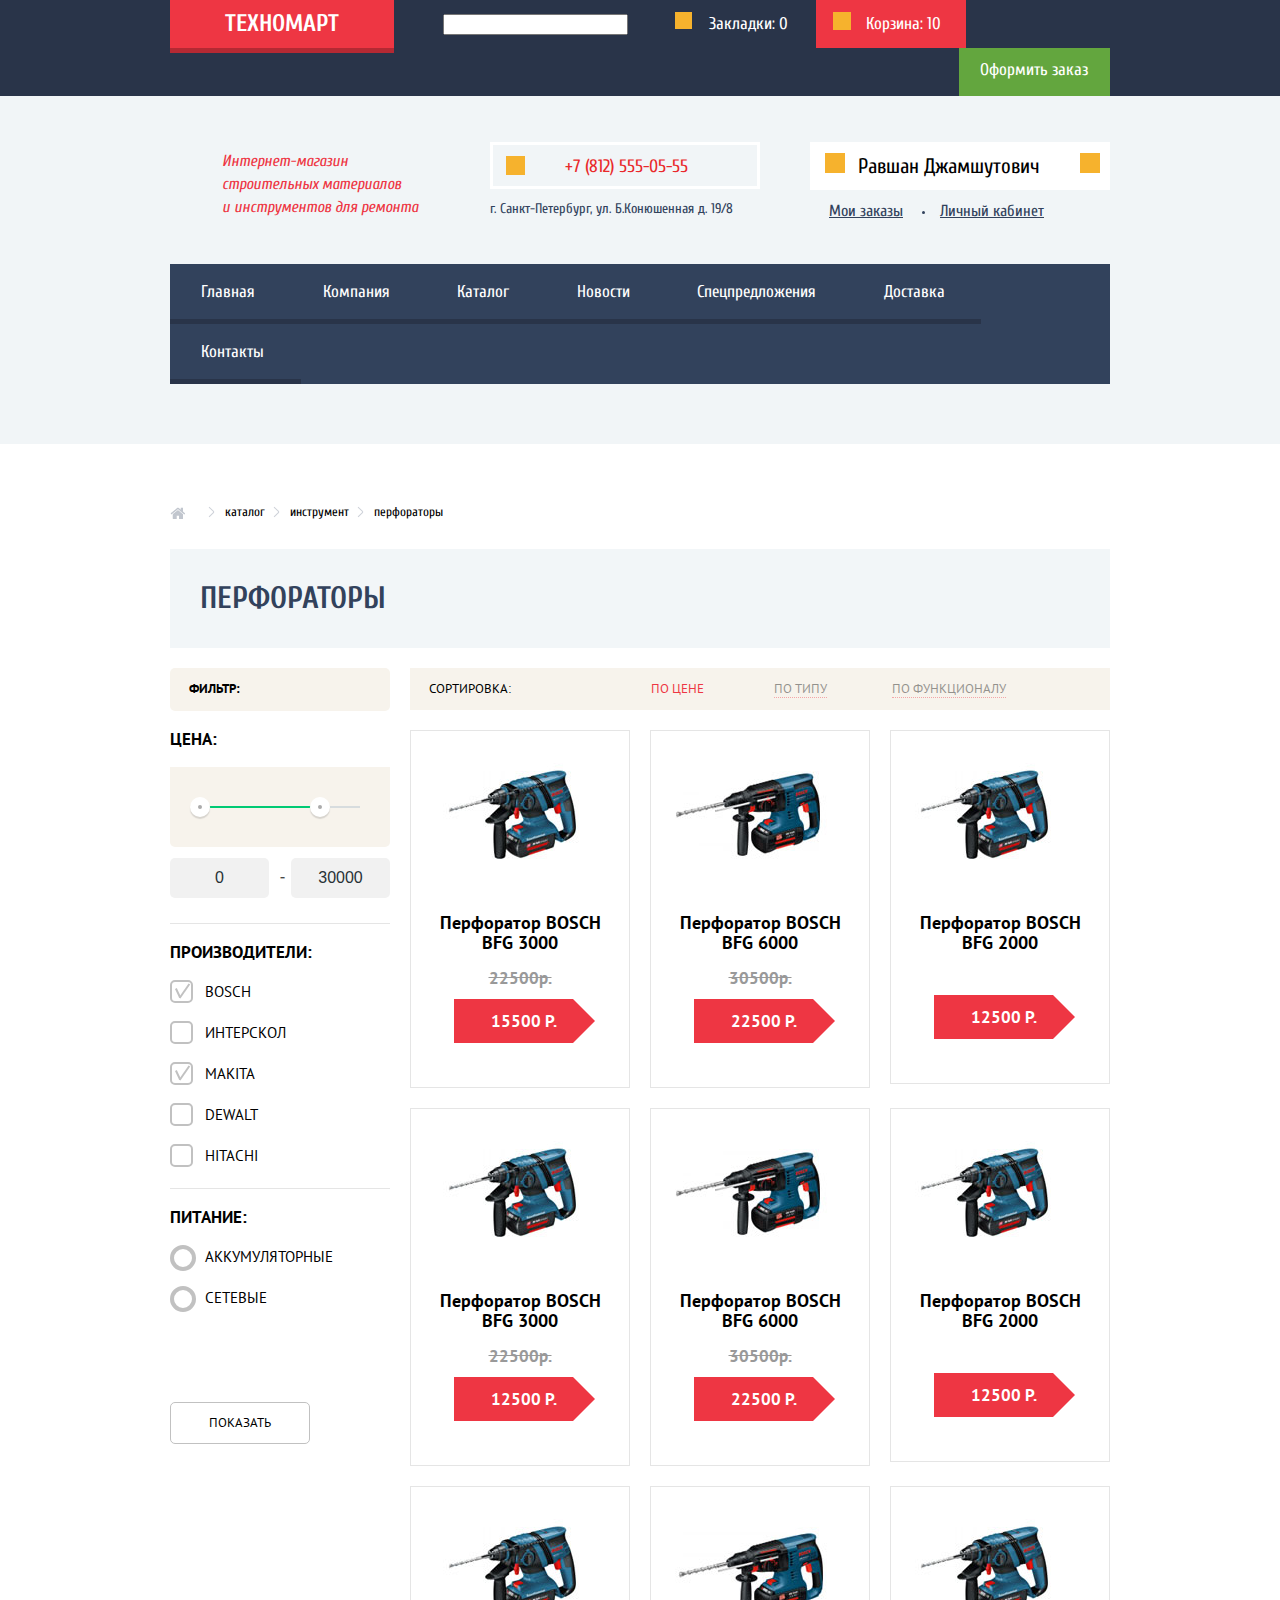
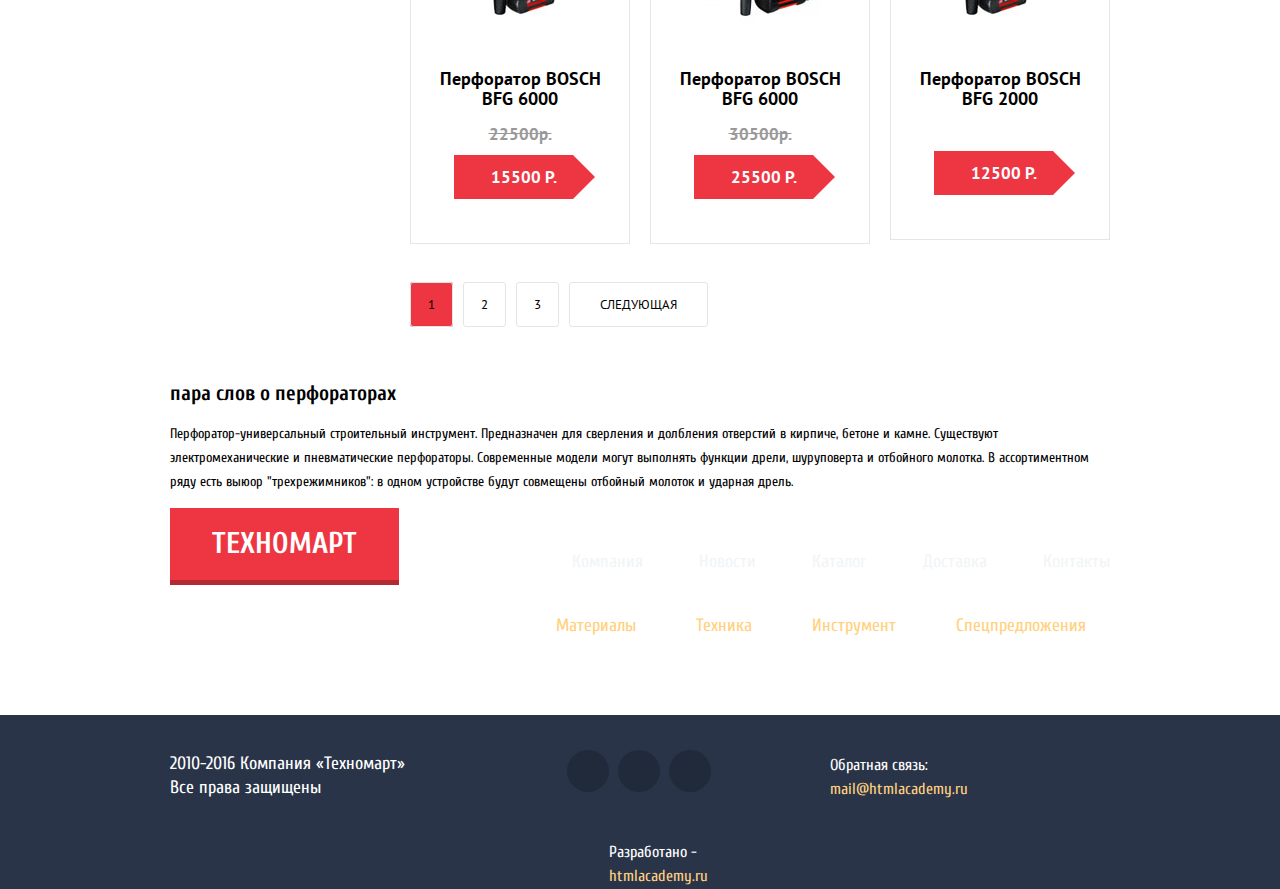
<file: catalog.html>
<!DOCTYPE html>
<html lang="ru">
    <head>
        <meta charset="utf-8">
        <title>Интернет-магазин «Техномарт»</title>
        <link href="https://fonts.googleapis.com/css?family=Cuprum:400,400i,700|PT+Sans:400,700&amp;subset=cyrillic" rel="stylesheet">
        <link rel="stylesheet" href="css/normalize.css">
        <link href="css/style.css" rel="stylesheet">
    </head>
    <body>
        <header>
            <div class="header-up">
                <div class="header-up-block clearfix container  ">
                    <a class="header-link" href="#">Техномарт</a>
                    <div class="search">
                        <input type="text" name="search" placeholder="Поиск:">
                    </div>
                    <a class="header-up-bookmark" href="#">Закладки: 0</a>
                    <a class="header-up-basket filled-basket" href="#">Корзина: 10</a>
                    <a class="header-up-order" href="#">Оформить заказ</a>
                </div>
            </div>
            <div class="header-middle">
                <div class="header-middle-block clearfix container">
                    <p class="header-middle-description">Интернет-магазин строительных материалов<br> и инструментов для ремонта</p>
                    <div class="header-middle-contact">
                        <p class="header-middle-telephone">+7 (812) 555-05-55
                        </p>
                        <p class="header-middle-adress">
                            г. Санкт-Петербург, ул. Б.Конюшенная д. 19/8
                        </p>
                    </div>
                    <div class="header-middle-user">
                        <a class="header-middle-name" href="#">Равшан Джамшутович</a>
                        <a class="header-middle-orders" href="#">Мои заказы</a>
                        <a class="header-middle-office" href="#">Личный кабинет</a>
                    </div>
                </div>
                <nav class="header-navigation  clearfix container">
                    <ul>
                        <li><a href="#">Главная</a></li>
                        <li><a href="#">Компания</a></li>
                        <li><a href="#">Каталог</a></li>
                        <li><a href="#">Новости</a></li>
                        <li><a href="#">Спецпредложения</a></li>
                        <li><a href="#">Доставка</a></li>
                        <li><a href="#">Контакты</a></li>
                    </ul>
                </nav>
            </div>
        </header>
        <main class="clearfix">
            <div class="container">
                <div class="breadcrumbs clearfix">
                    <a class="home-link" href="#"><img src="image/home.png" alt="домой" width="15" height="12"></a>
                    <ul>
                        <li><a href="#">каталог</a></li>
                        <li><a href="#">инструмент</a></li>
                        <li><a href="#">перфораторы</a></li>
                    </ul>
                </div>
                <h1 class="main-inner-caption">перфораторы</h1>
                <!--  ФИЛЬТР-->
                <section class="main-inner-filter">
                    <h3 class="inner-filter-caption">фильтр:</h3>
                    <form class="main-price" method="post">
                        <div class="price">
                            <h3>Цена:</h3>
                            <div class="main-price-regulator">
                                <div class="main-range-control">
                                    <div class="control-scale">
                                        <div class="toggle min-toggle"></div>
                                        <div class="toggle max-toggle"></div>
                                    </div>
                                </div>
                                <div class="main-price-control clearfix">
                                    <div class="price-control-left">
                                        <input class="min-price" type="text" value="0">
                                    </div>
                                    <span>-</span>
                                    <div class="price-control-right">
                                        <input class="max-price" type="text" value="30000">
                                    </div>
                                </div>
                            </div>
                        </div>
                        <div class="main-price-producers">
                            <h3>производители:</h3>
                            <label class="producers-checkbox">
                                <input type="checkbox" name="bosch" checked>
                                <span class="checkbox-indicator"></span>
                                bosch
                            </label><br>
                            <label class="producers-checkbox">
                                <input type="checkbox" name="interskol">
                                <span class="checkbox-indicator"></span>
                                Интерскол
                            </label><br>
                            <label class="producers-checkbox">
                                <input type="checkbox" name="makita" checked>
                                <span class="checkbox-indicator"></span>
                                Makita
                            </label><br>
                            <label class="producers-checkbox">
                                <input type="checkbox" name="Dewalt">
                                <span class="checkbox-indicator"></span>
                                Dewalt
                            </label><br>
                            <label class="producers-checkbox">
                                <input type="checkbox" name="Hitachi">
                                <span class="checkbox-indicator"></span>
                                Hitachi
                            </label>
                        </div>
                        <div class="main-price-power">
                            <h3>питание:</h3>
                            <label class="power-radio">
                                <input type="radio" name="power" value="battery">
                                <span class="radio-indicator"></span>
                                Аккумуляторные
                            </label><br>
                            <label class="power-radio">
                                <input type="radio" name="power" value="network">
                                <span class="radio-indicator"></span>
                                Сетевые
                            </label><br>
                        </div>
                        <button class="btn main-price-btn" type="submit">Показать</button>
                    </form>
                </section>
                <!--фильтр  -->
                <div class="main-inner-catalog">
                    <div class="main-inner-sorting clearfix">
                        <ul>
                            <li><span>Сортировка:</span></li>
                            <li><a href="#">По цене</a></li>
                            <li><a href="#">По типу</a></li>
                            <li><a href="#">По функционалу</a></li>
                        </ul>
                        <span class="triangle treangle-up"></span>
                        <span class="triangle treangle-down"></span>
                    </div>
                    <ul class="inner-catalog clearfix">
                        <li>
                            <img src="image/catalog-1.jpg" width="216" height="138" alt="bosch bfg3000">
                            <h3>Перфоратор BOSCH BFG 3000</h3>
                            <span>22500р.</span>
                            <a class="last-price">15500 р.</a>
                            <div>
                                <a>Купить</a>
                                <a>В закладки</a>
                            </div>
                            <div class="inner-hidden-links">
                                <a class="inner-hidden-buy">купить</a>
                                <a class="inner-hidden-tab">в закладки</a>
                            </div>
                        </li>
                        <li>
                            <img src="image/catalog-2.jpg" width="216" height="138" alt="bosch bfg6000">
                            <h3>Перфоратор BOSCH BFG 6000</h3>
                            <span>30500р.</span>
                            <a class="last-price">22500 р.</a>
                            <div>
                                <a>Купить</a>
                                <a>В закладки</a>
                            </div>
                            <div class="inner-hidden-links">
                                <a class="inner-hidden-buy">купить</a>
                                <a class="inner-hidden-tab">в закладки</a>
                            </div>
                        </li>
                        <li>
                            <img src="image/catalog-3.jpg" width="216" height="138" alt="bosch bfg2000">
                            <h3>Перфоратор BOSCH BFG 2000</h3>
                            <a class="last-price">12500 р.</a>
                            <div>
                                <a>Купить</a>
                                <a>В закладки</a>
                            </div>
                            <div class="inner-hidden-links">
                                <a class="inner-hidden-buy">купить</a>
                                <a class="inner-hidden-tab">в закладки</a>
                            </div>
                        </li>
                        <li>
                            <img src="image/catalog-4.jpg" width="216" height="138" alt="bosch bfg3000">
                            <h3>Перфоратор BOSCH BFG 3000</h3>
                            <span>22500р.</span>
                            <a class="last-price">12500 р.</a>
                            <div>
                                <a>Купить</a>
                                <a>В закладки</a>
                            </div>
                            <div class="inner-hidden-links">
                                <a class="inner-hidden-buy">купить</a>
                                <a class="inner-hidden-tab">в закладки</a>
                            </div>
                        </li>
                        <li>
                            <img src="image/catalog-5.jpg" width="216" height="138" alt="bosch bfg3000">
                            <h3>Перфоратор BOSCH BFG 6000</h3>
                            <span>30500р.</span>
                            <a class="last-price">22500 р.</a>
                            <div>
                                <a>Купить</a>
                                <a>В закладки</a>
                            </div>
                            <div class="inner-hidden-links">
                                <a class="inner-hidden-buy">купить</a>
                                <a class="inner-hidden-tab">в закладки</a>
                            </div>
                        </li>
                        <li>
                            <img src="image/catalog-6.jpg" width="216" height="138" alt="bosch bfg2000">
                            <h3>Перфоратор BOSCH BFG 2000</h3>
                            <a class="last-price">12500 р.</a>
                            <div>
                                <a>Купить</a>
                                <a>В закладки</a>
                            </div>
                            <div class="inner-hidden-links">
                                <a class="inner-hidden-buy">купить</a>
                                <a class="inner-hidden-tab">в закладки</a>
                            </div>
                        </li>
                        <li>
                            <img src="image/catalog-7.jpg" width="216" height="138" alt="bosch bfg3000">
                            <h3>Перфоратор BOSCH BFG 6000</h3>
                            <span>22500р.</span>
                            <a class="last-price">15500 р.</a>
                            <div>
                                <a>Купить</a>
                                <a>В закладки</a>
                            </div>
                            <div class="inner-hidden-links">
                                <a class="inner-hidden-buy">купить</a>
                                <a class="inner-hidden-tab">в закладки</a>
                            </div>
                        </li>
                        <li>
                            <img src="image/catalog-8.jpg" width="216" height="138" alt="bosch bfg6000">
                            <h3>Перфоратор BOSCH BFG 6000</h3>
                            <span>30500р.</span>
                            <a class="last-price">25500 р.</a>
                            <div>
                                <a>Купить</a>
                                <a>В закладки</a>
                            </div>
                            <div class="inner-hidden-links">
                                <a class="inner-hidden-buy">купить</a>
                                <a class="inner-hidden-tab">в закладки</a>
                            </div>
                        </li>
                        <li>
                            <img src="image/catalog-9.jpg" width="216" height="138" alt="bosch bfg2000">
                            <h3>Перфоратор BOSCH BFG 2000</h3>
                            <a class="last-price">12500 р.</a>
                            <div>
                                <a>Купить</a>
                                <a>В закладки</a>
                            </div>
                            <div class="inner-hidden-links">
                                <a class="inner-hidden-buy">купить</a>
                                <a class="inner-hidden-tab">в закладки</a>
                            </div>
                        </li>
                    </ul>
                    <ul class="inner-pages">
                        <li><a class="active" href="#">1</a></li>
                        <li><a href="#">2</a></li>
                        <li><a  href="#">3</a></li>
                        <li><a class="next" href="#">следующая</a></li>
                    </ul>
                </div>
                <div class="innet-puncher-description">
                    <h2>пара слов о перфораторах</h2>
                    <p>
                        Перфоратор-универсальный строительный инструмент. Предназначен для сверления и долбления отверстий в кирпиче, бетоне и камне. Существуют электромеханические и пневматические перфораторы. Современные модели могут выполнять функции дрели, шуруповерта и отбойного молотка. В ассортиментном ряду есть выюор "трехрежимников": в одном устройстве будут совмещены отбойный молоток и ударная дрель.
                    </p>
                </div>
            </div>
            <!--контейнер  -->
            <div class="main-down-navigation">
                <div class="container">
                    <div class="down-navigation-top clearfix">
                        <a class="down-link" href="#">техномарт</a>
                        <nav class="down-navigation-1">
                            <ul>
                                <li><a href="#">Компания</a></li>
                                <li><a href="#">Новости</a></li>
                                <li><a href="#">Каталог</a></li>
                                <li><a href="#">Доставка</a></li>
                                <li><a href="#">Контакты</a></li>
                            </ul>
                        </nav>
                    </div>
                    <div class="down-navigation-bottom clearfix">
                        <p>г.Санкт-Петербург, ул. Б.Конюшенная 19/8<br>
                            +7 (812) 555-05-55
                        </p>
                        <nav class="down-navigation-2">
                            <ul>
                                <li><a href="#">Материалы</a></li>
                                <li><a href="#">Техника</a></li>
                                <li><a href="#">Инструмент</a></li>
                                <li><a href="#">Спецпредложения</a></li>
                            </ul>
                        </nav>
                    </div>
                </div>
            </div>
        </main>
        <footer>
            <div class="container clearfix">
                <p>2010-2016 Компания «Техномарт»<br> Все права защищены </p>
                <section class="footer-social">
                    <a class="social">VK</a>
                    <a class="social">fb</a>
                    <a class="social">Inst</a>
                </section>
                <article class="footer-feedback">
                    <span>Обратная связь:</span>
                    <a>mail@htmlacademy.ru</a>
                </article>
                <article class="footer-design">
                    <span>Разработано -</span>
                    <a>htmlacademy.ru</a>
                </article>
            </div>
        </footer>
    </body>
</html>
</file>
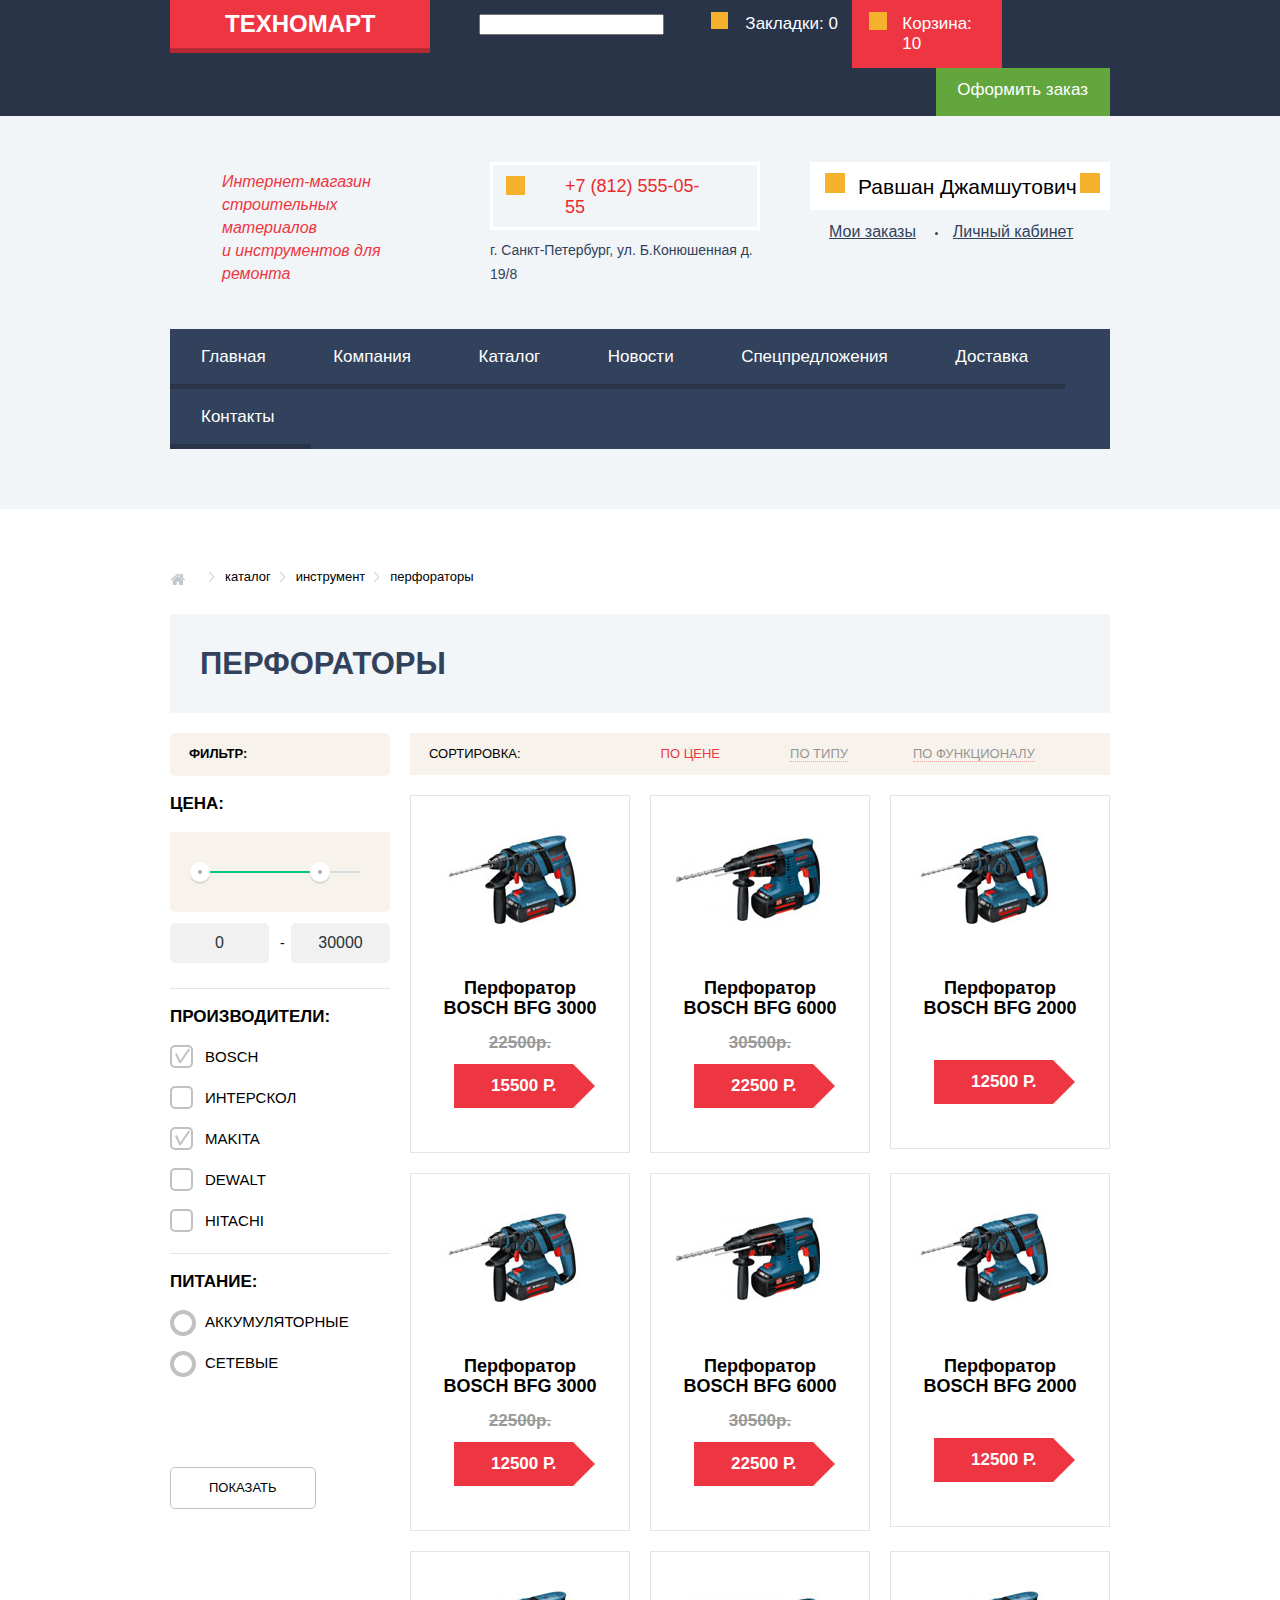
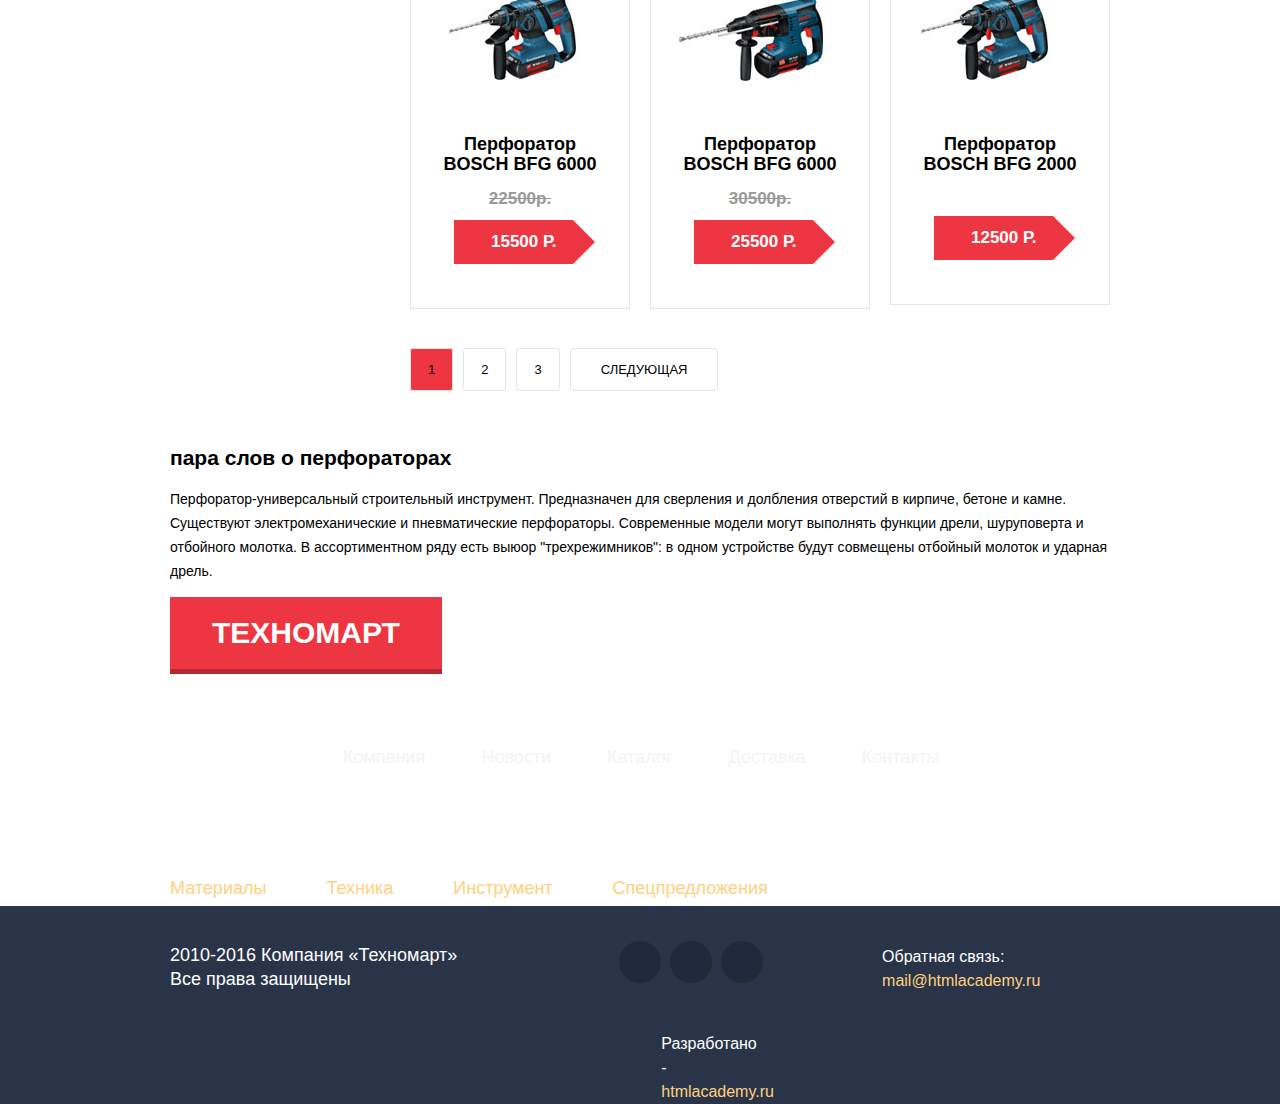
<file: index_2.html>
<!DOCTYPE html>
<html lang="ru">
    <head>
        <meta charset="utf-8">
        <title>Интернет-магазин «Техномарт»</title>
        <link href="css/style.css" rel="stylesheet">
    </head>
    <body>
        <header>
            <div class="header-up">
                <div class="header-up-block clearfix container  ">
                    <a class="header-link" href="#">Техномарт</a>
                    <div class="search">
                        <input type="text" name="search" placeholder="Поиск:">
                    </div>
                    <a class="header-up-bookmark" href="#">Закладки: 0</a>
                    <a class="header-up-basket filled-basket" href="#">Корзина: 10</a>
                    <a class="header-up-order" href="#">Оформить заказ</a>
                </div>
            </div>
            <div class="header-middle">
                <div class="header-middle-block clearfix container">
                    <p class="header-middle-description">Интернет-магазин строительных материалов<br> и инструментов для ремонта</p>
                    <div class="header-middle-contact">
                        <p class="header-middle-telephone">+7 (812) 555-05-55
                        </p>
                        <p class="header-middle-adress">
                            г. Санкт-Петербург, ул. Б.Конюшенная д. 19/8
                        </p>
                    </div>
                    <div class="header-middle-user">
                        <a class="header-middle-name" href="#">Равшан Джамшутович</a>
                        <a class="header-middle-orders" href="#">Мои заказы</a>
                        <a class="header-middle-office" href="#">Личный кабинет</a>
                    </div>
                </div>
                <nav class="header-navigation  clearfix container">
                    <ul>
                        <li><a href="#">Главная</a></li>
                        <li><a href="#">Компания</a></li>
                        <li><a href="#">Каталог</a></li>
                        <li><a href="#">Новости</a></li>
                        <li><a href="#">Спецпредложения</a></li>
                        <li><a href="#">Доставка</a></li>
                        <li><a href="#">Контакты</a></li>
                    </ul>
                </nav>
            </div>
        </header>
        <main class="clearfix">
            <div class="container">
                <div class="breadcrumbs clearfix">
                    <a class="home-link" href="#"><img src="image/home.png" alt="домой" width="15" height="12"></a>
                    <ul>
                        <li><a href="#">каталог</a></li>
                        <li><a href="#">инструмент</a></li>
                        <li><a href="#">перфораторы</a></li>
                    </ul>
                </div>
                <h1 class="main-inner-caption">перфораторы</h1>
                <!--  ФИЛЬТР-->
                <section class="main-inner-filter">
                    <h3 class="inner-filter-caption">фильтр:</h3>
                    <form class="main-price" method="post">
                        <div class="price">
                            <h3>Цена:</h3>
                            <div class="main-price-regulator">
                                <div class="main-range-control">
                                    <div class="control-scale">
                                        <div class="toggle min-toggle"></div>
                                        <div class="toggle max-toggle"></div>
                                    </div>
                                </div>
                                <div class="main-price-control clearfix">
                                    <div class="price-control-left">
                                        <input class="min-price" type="text" value="0">
                                    </div>
                                    <span>-</span>
                                    <div class="price-control-right">
                                        <input class="max-price" type="text" value="30000">
                                    </div>
                                </div>
                            </div>
                        </div>
                        <div class="main-price-producers">
                            <h3>производители:</h3>
                            <label class="producers-checkbox"><input type="checkbox" name="bosch" checked>
                            <span class="checkbox-indicator"></span>
                            bosch</label><br>
                            <label class="producers-checkbox"><input type="checkbox" name="interskol">
                            <span class="checkbox-indicator"></span>
                            Интерскол</label><br>
                            <label class="producers-checkbox"><input type="checkbox" name="makita" checked>
                            <span class="checkbox-indicator"></span>
                            Makita</label><br>
                            <label class="producers-checkbox"><input type="checkbox" name="Dewalt">
                            <span class="checkbox-indicator"></span>
                            Dewalt</label><br>
                            <label class="producers-checkbox"><input type="checkbox" name="Hitachi">
                            <span class="checkbox-indicator"></span>
                            Hitachi</label>
                        </div>
                        <div class="main-price-power">
                            <h3>питание:</h3>
                            <label class="power-radio">
                            <input type="radio" name="power" value="battery">
                            <span class="radio-indicator"></span>
                            Аккумуляторные</label><br>
                            <label class="power-radio"><input type="radio" name="power" value="network">
                            <span class="radio-indicator"></span>
                            Сетевые</label><br>
                        </div>
                        <button class="btn main-price-btn" type="submit">Показать</button>
                    </form>
                </section>
                <!--фильтр  -->
                <div class="main-inner-catalog">
                    <div class="main-inner-sorting clearfix">
                        <ul>
                            <li><span>Сортировка:</span></li>
                            <li><a href="#">По цене</a></li>
                            <li><a href="#">По типу</a></li>
                            <li><a href="#">По функционалу</a></li>
                        </ul>
                        <span class="triangle treangle-up"></span>
                        <span class="triangle treangle-down"></span>
                    </div>
                    <ul class="inner-catalog clearfix">
                        <li>
                            <img src="image/catalog-1.jpg" width="216" height="138" alt="bosch bfg3000">
                            <h3>Перфоратор BOSCH BFG 3000</h3>
                            <span>22500р.</span>
                            <a class="last-price">15500 р.</a>
                            <div>
                                <a>Купить</a>
                                <a>В закладки</a>
                            </div>
                            <div class="inner-hidden-links">
                                <a class="inner-hidden-buy">купить</a>
                                <a class="inner-hidden-tab">в закладки</a>
                            </div>
                        </li>
                        <li>
                            <img src="image/catalog-2.jpg" width="216" height="138" alt="bosch bfg6000">
                            <h3>Перфоратор BOSCH BFG 6000</h3>
                            <span>30500р.</span>
                            <a class="last-price">22500 р.</a>
                            <div>
                                <a>Купить</a>
                                <a>В закладки</a>
                            </div>
                            <div class="inner-hidden-links">
                                <a class="inner-hidden-buy">купить</a>
                                <a class="inner-hidden-tab">в закладки</a>
                            </div>
                        </li>
                        <li>
                            <img src="image/catalog-3.jpg" width="216" height="138" alt="bosch bfg2000">
                            <h3>Перфоратор BOSCH BFG 2000</h3>
                            <a class="last-price">12500 р.</a>
                            <div>
                                <a>Купить</a>
                                <a>В закладки</a>
                            </div>
                            <div class="inner-hidden-links">
                                <a class="inner-hidden-buy">купить</a>
                                <a class="inner-hidden-tab">в закладки</a>
                            </div>
                        </li>
                        <li>
                            <img src="image/catalog-4.jpg" width="216" height="138" alt="bosch bfg3000">
                            <h3>Перфоратор BOSCH BFG 3000</h3>
                            <span>22500р.</span>
                            <a class="last-price">12500 р.</a>
                            <div>
                                <a>Купить</a>
                                <a>В закладки</a>
                            </div>
                            <div class="inner-hidden-links">
                                <a class="inner-hidden-buy">купить</a>
                                <a class="inner-hidden-tab">в закладки</a>
                            </div>
                        </li>
                        <li>
                            <img src="image/catalog-5.jpg" width="216" height="138" alt="bosch bfg3000">
                            <h3>Перфоратор BOSCH BFG 6000</h3>
                            <span>30500р.</span>
                            <a class="last-price">22500 р.</a>
                            <div>
                                <a>Купить</a>
                                <a>В закладки</a>
                            </div>
                            <div class="inner-hidden-links">
                                <a class="inner-hidden-buy">купить</a>
                                <a class="inner-hidden-tab">в закладки</a>
                            </div>
                        </li>
                        <li>
                            <img src="image/catalog-6.jpg" width="216" height="138" alt="bosch bfg2000">
                            <h3>Перфоратор BOSCH BFG 2000</h3>
                            <a class="last-price">12500 р.</a>
                            <div>
                                <a>Купить</a>
                                <a>В закладки</a>
                            </div>
                            <div class="inner-hidden-links">
                                <a class="inner-hidden-buy">купить</a>
                                <a class="inner-hidden-tab">в закладки</a>
                            </div>
                        </li>
                        <li>
                            <img src="image/catalog-7.jpg" width="216" height="138" alt="bosch bfg3000">
                            <h3>Перфоратор BOSCH BFG 6000</h3>
                            <span>22500р.</span>
                            <a class="last-price">15500 р.</a>
                            <div>
                                <a>Купить</a>
                                <a>В закладки</a>
                            </div>
                            <div class="inner-hidden-links">
                                <a class="inner-hidden-buy">купить</a>
                                <a class="inner-hidden-tab">в закладки</a>
                            </div>
                        </li>
                        <li>
                            <img src="image/catalog-8.jpg" width="216" height="138" alt="bosch bfg6000">
                            <h3>Перфоратор BOSCH BFG 6000</h3>
                            <span>30500р.</span>
                            <a class="last-price">25500 р.</a>
                            <div>
                                <a>Купить</a>
                                <a>В закладки</a>
                            </div>
                            <div class="inner-hidden-links">
                                <a class="inner-hidden-buy">купить</a>
                                <a class="inner-hidden-tab">в закладки</a>
                            </div>
                        </li>
                        <li>
                            <img src="image/catalog-9.jpg" width="216" height="138" alt="bosch bfg2000">
                            <h3>Перфоратор BOSCH BFG 2000</h3>
                            <a class="last-price">12500 р.</a>
                            <div>
                                <a>Купить</a>
                                <a>В закладки</a>
                            </div>
                            <div class="inner-hidden-links">
                                <a class="inner-hidden-buy">купить</a>
                                <a class="inner-hidden-tab">в закладки</a>
                            </div>
                        </li>
                    </ul>
                    <ul class="inner-pages">
                        <li><a class="active" href="#">1</a></li>
                        <li><a href="#">2</a></li>
                        <li><a  href="#">3</a></li>
                        <li><a class="next" href="#">следующая</a></li>
                    </ul>
                </div>
                <div class="innet-puncher-description">
                    <h2>пара слов о перфораторах</h2>
                    <p>
                        Перфоратор-универсальный строительный инструмент. Предназначен для сверления и долбления отверстий в кирпиче, бетоне и камне. Существуют электромеханические и пневматические перфораторы. Современные модели могут выполнять функции дрели, шуруповерта и отбойного молотка. В ассортиментном ряду есть выюор "трехрежимников": в одном устройстве будут совмещены отбойный молоток и ударная дрель.
                    </p>
                </div>
            </div>
            <!--контейнер  -->
            <div class="main-down-navigation">
                <div class="container">
                    <div class="down-navigation-top clearfix">
                        <a class="down-link" href="#">техномарт</a>
                        <nav class="down-navigation-1">
                            <ul>
                                <li><a href="#">Компания</a></li>
                                <li><a href="#">Новости</a></li>
                                <li><a href="#">Каталог</a></li>
                                <li><a href="#">Доставка</a></li>
                                <li><a href="#">Контакты</a></li>
                            </ul>
                        </nav>
                    </div>
                    <div class="down-navigation-bottom clearfix">
                        <p>г.Санкт-Петербург, ул. Б.Конюшенная 19/8<br>
                            +7 (812) 555-05-55
                        </p>
                        <nav class="down-navigation-2">
                            <ul>
                                <li><a href="#">Материалы</a></li>
                                <li><a href="#">Техника</a></li>
                                <li><a href="#">Инструмент</a></li>
                                <li><a href="#">Спецпредложения</a></li>
                            </ul>
                        </nav>
                    </div>
                </div>
            </div>
        </main>
        <footer>
            <div class="container clearfix">
                <p>2010-2016 Компания «Техномарт»<br> Все права защищены </p>
                <section class="footer-social">
                    <a class="social">VK</a>
                    <a class="social">fb</a>
                    <a class="social">Inst</a>
                </section>
                <article class="footer-feedback">
                    <span>Обратная связь:</span>
                    <a>mail@htmlacademy.ru</a>
                </article>
                <article class="footer-design">
                    <span>Разработано -</span>
                    <a>htmlacademy.ru</a>
                </article>
            </div>
        </footer>
    </body>
</html>
</file>
<file: css/style.css>
body {
    min-width: 960px;
    font-size: 14px;
    line-height: 24px;
    font-family: "Cuprum", "Arial", sans-serif;
   text-transform: none;
    color: #000;
    background: #fff;
    margin: 0;
}

.clearfix::after {
    content: "";
    display: table;
    clear: both;
}

.container {
    width: 940px;
    padding: 0 10px;
    margin: 0 auto;
}

/*------Верхний блок Header-а-----*/

.header-up {
    background: #293449;
    color: #fff;
    margin: 0;
    padding: 0;
    min-height: 42px;
    
}

.header-link {
    display: block;
    float: left;
    font-size: 24px;
    line-height: 22px;
    padding: 13px 55px; 
    text-transform: uppercase;
    font-weight: bold;
    color: #fff;
    background: #ee3643;
    text-decoration: none;
    box-shadow: 0 5px 0 #b52933;
}

.header-up-block .header-link:hover {
    background: #ca2c37;
    box-shadow: 0 5px 0 #9a212a;
}

.header-up-block .header-link:active {
    background: #ba2732;
    box-shadow: 0 5px 0 #8e1e26;
}

.search {
    position: relative;
    float: left;
    width: 212px;
    padding-left: 49px;
    padding-top: 14px;
    padding-bottom: 16px;
    padding-right: 1x;
    font-size: 17px;
    line-height: 18px;
    color: #fff;
    background-color: #293449;
    background-image: url();
    background-repeat: no-repeat;
    border: none;
    overflow: hidden;
}


.search:hover {
    background: #212a3a;
}

 .search:focus {
    background: #fff;
     color: #000;
}


input::-webkit-input-placeholder {
    font-size: 17px;
    line-height: 17px;
    font-weight: normal;
    color: #fff;
    outline: none;
}

input:-moz-placeholder {
    font-size: 17px;
    line-height: 17px;
    font-weight: normal;
    color: #fff;
    outline: none;
}

:focus::-webkit-input-placeholder {color: transparent}
:focus::-moz-placeholder          {color: transparent}
:focus:-moz-placeholder           {color: transparent}
:focus:-ms-input-placeholder      {color: transparent}

.header-up-bookmark {
    position: relative;
    display: block;
    float: left;
    color: #fff;
    width: 97px;
    text-decoration: none;
    padding-left: 54px;
    padding-bottom: 14px;
    padding-top: 14px;
    padding-right: 10px;
    font-size: 17px;
    line-height: 20px;
   
    
}

.header-up-bookmark::before {
    position: absolute;
    content: "";
    display: block;
    width: 17px;
    height: 17px;
    background: #f6b22d;
    top: 12px;
    left: 20px;
}

.header-up-bookmark:hover {
    background: #212a3a;
}

.header-up-bookmark:active {
    background: #161d29;
    color: #a7a8ab;
}

.header-up-basket {
    position: relative;
    display: block;
    float: left;
    color: #fff;
    width: 90px;
    padding-left: 50px;
    padding-right: 10px;
    padding-bottom: 14px;
    padding-top: 14px;
    font-size: 17px;
    line-height: 20px;
    text-decoration: none;
}

.header-up-basket::before {
    position: absolute;
    content: "";
    display: block;
    width: 18px;
    height: 18px;
    background: #f6b22d;
    top: 12px;
    left: 17px;
}

.header-up-basket:hover {
    background: #212a3a;
}

.header-up-basket:active {
    background: #161d29;
    color: #a7a8ab;
}

.header-up-order {
    display: block;
    float: right;
    color: #fff;
    padding-left: 21px;
    padding-right: 22px;
    padding-bottom: 17px;
    padding-top: 13px;
    font-size: 17px;
    line-height: 18px;
    background: #63a63e;
    text-decoration: none;
    
}

.header-up-order:hover {
    background: #5fbb2d;
}

.header-up-order:active {
    background: #518534;
    color: #b1c5a8;
}
/*-------Средний блок Header-а----------*/

.header-middle-description {
    width: 198px;
    display: block;
    float: left;
    color: #ee3643;
    font-size: 16px;
    line-height: 23px;
    font-style: italic;
    margin: 0;
    margin-top: 54px;
    margin-left: 52px;
    margin-right: 70px;
    
    
}

.header-middle {
    background: #f1f5f7;
    margin-bottom: 59px;
   
}

.header-middle-contact {
    float: left;
    width: 270px;
    
    
}

.header-middle-telephone {
    position: relative;
    font-size: 18px;
    line-height: 21px;
    color: #e9292a;
    margin: 0;
    margin-top: 46px;
    margin-bottom: 8px;
    padding-top: 11px;
    padding-bottom: 9px;
    padding-left: 72px;
    padding-right: 50px;
    border: 3px solid #fff;
    
}

.header-middle-telephone::before {
    position: absolute;
    content: "";
    width: 19px;
    height: 19px;
    top: 11px;
    left: 13px;
    background: #f6b22d;
    
}


.header-middle-adress {
    font-size: 14px;
    line-height: 24px;
    color: #32425c;
    margin: 0;
    margin-bottom: 43px;
}

.header-middle-registration  {
    float: right;
    display: block;
    margin-top: 46px;
    margin-left: 10px;
    font-size: 18px;
    line-height: 21px;
    color: #000;
    text-decoration: none;
    padding-top: 12px;
    padding-bottom: 10px;
    background: #fff;
    width: 150px;
    text-align: center
}



.header-middle-login {
     position: relative;
    float: right;
    display: block;
    margin-left: 69px;
    margin-top: 46px;
    font-size: 18px;
    line-height: 21px;
    color: #000;
    text-decoration: none;
    padding-bottom: 10px;
    padding-top: 12px;
    padding-left: 48px;
    padding-right: 26px;
    background: #fff
}

.header-middle-login::before {
    position: absolute;
    content: "";
    width: 19px;
    height: 21px;
    top: 11px;
    left: 15px;
    background: #f6b22d;
}

.header-middle-login:hover {
    color: #ee3643;
}

.header-middle-registration:hover {
    color: #ee3643;
} 

.header-middle-login:active {
    color: #cacaca;
}

.header-middle-registration:active {
    color: #cacaca;
}





/*--------Меню навигации-------*/

.header-navigation ul {
    margin: 0;
    padding: 0;
    list-style: none;
    font-size: 0;
    background: #32425c;
    margin-bottom: 60px;
    
    
}

.header-navigation li {
    display: inline-block;
    text-align: top;
    font-size: 17px;
    line-height: 23px;
    border-bottom: 5px solid #293449;
    
}

.header-navigation a {
    color: #fff;
    text-decoration: none;
    display: block;
    padding: 16px 31px;
    
}

.header-navigation a:last-child {
    padding-right: 36.5px;
}

.header-navigation a:hover {
    background: #293449;
}

.header-navigation a:active {
    background: #1d2739;
    color: #a8abaf;
}



/*---Блоки каталога------*/

.catalog-item {
    float: left;
    height: 123px;
    width: 300px;
        
}

.slider-wrap {
    float: left;
}

.catalog-item h2 {
    font-size: 24px;
    line-height: 30px;
    color: #fff;
    font-weight: bold;
    margin: 0;
    padding: 0;
    padding-top: 23px;
    padding-left: 24px;
    margin-bottom: 12px;
    white-space: nowrap;
    
}

.catalog-item a {
    font-size: 14px;
    line-height: 18px;
    color: #fff;
    text-decoration: none;
    text-transform: uppercase;
    margin: 0;
    padding: 0;
    display: inline-block;
    min-width: 135px;
    height: 28px;
    text-align: center;
    padding-top: 10px;
    background-color: rgba(100,100,100,.2);
    
    margin-left: 25px;
    margin-bottom: 22px;
}

.catalog-item a:hover {
    background-color: rgba(100,100,100,.4);
}

.catalog-item a:active {
    background-color: rgba(100,100,100,.6);
}

.catalog-item-block {
    position: relative;
    padding-right: 140px;
}

.catalog-item-block::after {
    position: absolute;
    content: "";
    width: 80px;
    height: 80px;
    top: 25px;
    right: 10px;
    background: #fff;
}

.material-item {
    background: #f6b22d;
}

.tool-item {
    background: #4aafde;
}

.tech-item {
    background: #cc79d1;
}

.sale-item {
    background: #85d179;
}

.delivery-item {
    background: #f6b22d;
}






/*------СЛАЙДЕР------*/

.slider-wrap {
    height: 267px;
    width: 620px;
    position: relative;
}

.slider-wrap > input {
    display: none;
}

.slider {
    width: inherit;
    height: inherit;
    position: relative;
    overflow: hidden;
    background-color: #785;
}


.slider-item h3 {
    font-size: 30px;
    line-height: 36px;
    text-transform: uppercase;
    margin: 0;
    padding: 0;
    padding-top: 24px;
    padding-left: 27px;
    padding-bottom: 7px;
    color: #fff;

}

.slider-item p {
    font-size: 18px;
    line-height: 24px;
    font-family: "PT Sans", "Arial", sans-serif;
    margin: 0;
    padding: 0;
    padding-left: 27px;
    color: #fff;
}

.slider-item a {
    display: inline-block;
    font-size: 14px;
    line-height: 18px;
    text-transform: uppercase;
    text-decoration: none;
    color: #fff;
    
    padding-top: 12px;
    padding-bottom: 12px;
    padding-left: 50px;
    padding-right: 45px;
    margin-left: 25px;
    margin-top: 120px;
    background: #ee3643;
    border-radius: 5px;
 
}

.slider-item {
    width: inherit;
    height: inherit;
    position: absolute;
    z-index: 0;
    opacity: 0;
    
}
.slider-item-punch {
    background-image: url(../image/slider-punch.jpg);
}

.slider-item-drill {
    background-image: url(../image/slider-drill.jpg);
}

.slider-wrap label {
    position: absolute;
    display: inline-block;
    z-index: 10;
    vertical-align: baseline;
    width: 10px;
    height: 10px;
    border-radius: 50%;
    cursor: pointer;
    background: #fff;
    bottom: 30px;
}


.slider-wrap label[for="point1"] {
    left: 321px;
    
}

.slider-wrap label[for="point2"] {
    left:  300px;
}


#point1:checked ~ .control label:nth-of-type(1),
#point2:checked ~ .control label:nth-of-type(2) {
    background: green;
}

#point1:checked ~ .slider > .slider-item-punch,
#point2:checked ~ .slider > .slider-item-drill {
    opacity: 1;
    z-index: 1;
}





.main-catalog div:nth-child(1),
.main-catalog div:nth-child(2),
.main-catalog div:nth-child(4) {
   
    margin-right: 20px;
}

.main-catalog div:nth-child(1),
.main-catalog div:nth-child(3),
.main-catalog div:nth-child(5) {
    
    margin-bottom: 20px;
}



/*-----------ПОПУЛЯРНЫЕ ТОВАРЫ-------*/



.main-popular {
    background: #f7f3ec;
    margin-top: 53px;
/* почему неправильно центруется conteiner?*/
}

.main-popular p {
    display: block;
    float: left;
    font-size: 30px;
    line-height: 30px;
    color: #32425c;
    text-transform: uppercase;
    margin: 0;
    padding: 35px 30px;
 
}

.main-popular a {
    display: inline-block;
    float: right;
    
    font-size: 14px;
    line-height: 18px;
    text-transform: uppercase;
    text-decoration: none;
    color: #fff;
    
    padding-top: 12px;
    padding-bottom: 12px;
    padding-left: 60px;
    padding-right: 55px;
    margin-right: 24px;
    margin-top: 25px;
    background: #ee3643;
    border-radius: 5px;
    cursor: pointer;
 
}


.main-popular-items ul {
    margin: 0;
    padding: 0;
    list-style: none;
    font-size: 0;
    margin-top: 20px;
    
}

.main-popular-items li {
    display: inline-block;
    text-align: top;
    float: left;
    position: relative;
    width: 218px;
    min-height: 318px;
    border: 1px solid #e5e5e5;
    margin-right: 20px;
    
}

.main-popular-items li:last-child {
    margin-right: 0px;
}

/*разобраться с размерами картинок и отступами*/

.main-popular-items img {
    display: block;
    padding-top: 20px;
    margin: 0 auto;
    opacity: 1;
}



.main-popular-items h3 {
    font-size: 18px;
    line-height: 20px;
    font-family: "PT Sans", "Arial", sans-serif;
    font-weight: bold;
    margin: 0;
    padding: 0;
    margin-top: 45px;
    padding-left: 31px;
    padding-right: 30px;
    text-align: center;
   
        
}

.main-popular-items span {
    font-size: 17px;
    line-height: 18px;
    font-family: "PT Sans", "Arial", sans-serif;
    font-weight: bold;
    margin: 0;
    padding: 0;
    margin-top: 17px;
    text-decoration: line-through;
    text-align: center;
    display: block;
    color: #999;
}

.main-popular-items .last-price {
    font-size: 17px;
    line-height: 18px;
    font-family: "PT Sans", "Arial", sans-serif;
    font-weight: bold;
    margin: 0;
    padding: 0;
    padding: 13px 16px 13px 37px;
    margin-left: 43px;
    margin-top: 13px;
    color: #fff;
    text-transform: uppercase;
    position: relative;
    background: #ee3643;
    display: inline-block;
    cursor: pointer;
   
    
}

.main-popular-items .last-price-new {
    margin-top: 48px;
    
}




.main-popular-items .last-price::after {
    content: "";
    position: absolute;
    border: 22px solid transparent;
    border-left: 22px solid #ee3643;
    right: -44px;
    top: 0px
        
}


/*всплывающие закладки:*/

.hidden-links {
    position: absolute;
    width: 136px;
    top: 45px;
    left: 42px;
    display: none;
    
}


.hidden-links .hidden-buy {
    margin: 0;
    padding: 0;
    position: relative;
    display: inline-block;
    font-size: 14px;
    line-height: 16px;
    color: #fff;
    text-transform: uppercase;
    background: #63a63e;
    padding-top: 13px;
    padding-bottom: 10px;
    padding-left: 49px;
    padding-right: 45px;
    margin-bottom: 7px;
    border-bottom: 3px solid #367315;
    border-radius: 3px;
    cursor: pointer;
    
}

.hidden-links .hidden-buy:hover {
    background: #5fbb2d;
}


.hidden-links .hidden-buy:active {
    background: #518534;
    border-bottom: 3px solid #518534;
}

.hidden-links .hidden-tab {
    margin: 0;
    padding: 0;
    position: relative;
    display: inline-block;
    font-size: 14px;
    line-height: 16px;
    color: #32425c;
    text-transform: uppercase;
    padding-top: 10px;
    padding-bottom: 8px;
    padding-left: 33px;
    padding-right: 29px;
    border: 3px solid #63a63e;
    border-radius: 3px;
    cursor: pointer;
}

.hidden-links .hidden-tab:hover {
    border: 3px solid #32425c;
}

.hidden-links .hidden-tab:active {
    border: 3px solid #32425c;
    opacity: 0.5;
}


.main-popular-items li:hover > .hidden-links {
    
    display: block;
}

.main-popular-items li:hover > img {
    
    opacity: 0;

}





/*----ПОПУЛЯРНЫЕ ПРОИЗВОДИТЕЛИ-----*/

.main-popular-producer {
    background: #f7f3ec;
    margin-top: 21px;
    margin-bottom: 20px;
}

.main-popular-producer p {
    display: block;
    float: left;
    font-size: 30px;
    line-height: 30px;
    color: #32425c;
    text-transform: uppercase;
    margin: 0;
    padding: 35px 30px;
}

.main-popular-producer a {
    display: inline-block;
    float: right;
    
    font-size: 14px;
    line-height: 18px;
    text-transform: uppercase;
    text-decoration: none;
    color: #fff;
    
    padding-top: 12px;
    padding-bottom: 12px;
    padding-left: 60px;
    padding-right: 55px;
    margin-right: 24px;
    margin-top: 25px;
    background: #ee3643;
    border-radius: 5px;
    cursor: pointer;
}

.producer-items ul {
    margin: 0;
    padding: 0;
    list-style: none;
    font-size: 0;
}

.producer-items li {
    float: left;
    width: 218px;
    height: 143px;
    border: 1px solid #e5e5e5;
    margin-right: 20px;
    margin-bottom: 20px;
    
    display: flex;
    align-items: center;
    justify-content: center;
    cursor: pointer;
    
}

.producer-items li:nth-child(4),
.producer-items li:nth-child(8) {
    margin-right: 0;
}

.producer-items li:nth-child(8) {
    margin-bottom: 85px;
}




/*--------СЕРВИСЫ--------*/

.main-service {
    background: #f2f6f8;
}

.main-service h2 {
    margin: 0;
    padding: 0;
    font-size: 30px;
    line-height: 30px;
    text-transform: uppercase;
    margin-bottom: 34px;
    padding-top: 68px;
    color: #000;
}

.main-service-description {
    margin: 0;
    padding: 0;
    font-size: 13px;
    line-height: 24px;
    font-family: "PT Sans", "Arial", sans-serif;
    margin-bottom: 70px;
    
}

.main-service-points ul {
    float: left;
    margin: 0;
    padding: 0;
    list-style: none;
    font-size: 0;
    width: 240px;
    margin-right: 80px;
    margin-bottom: 100px;
}


/*делать ссылками иди button type button?*/

.service-points-left a {
    display: block;
    font-size: 21px;
    line-height: 30px;
    font-weight: bold;
    color: #fff;
    text-decoration: none;
    background: #32425c;
    padding-bottom: 22px;
    padding-left: 20px;
    padding-top: 20px;
    border-bottom: 1px solid #293449;
    border-top: 1px solid #405069;
      
    
}

.service-points-left .active
{
    color: #32425c;
    background: #fff;
    border-top: none;
}




.service-points-right {
    float: left;
   
}

.service-credit,
.service-garant  {
    display: none;
}





.service-delivery h3,
.service-garant h3,
.service-credit h3 {
    font-size: 36px;
    line-height: 36px;
    text-transform: uppercase;
    color: #32425c;
    margin: 0;
    padding:0;
    margin-bottom: 29px;
}

.service-delivery p,
.service-garant p,
.service-credit p {
    font-size: 13px;
    line-height: 24px;
    margin: 0;
    padding: 0;
    
    
    
}

.main-service .container {
    position: relative;
}



.service-point-img {
    
    position: absolute;
    background-image: url("image/service-delivery.png");
    width: 469px;
    height: 261px;
    right: 0;
    bottom: 40px
    
}

.service-garant-img {
    position: absolute;
    background-image: url("image/service-guarant.png");
    width: 439px;
    height: 261px;
    right: 0;
    bottom: 53px
}

.service-credit-img {
    position: absolute;
    background-image: url("image/service-credit.png");
    width: 469px;
    height: 261px;
    right: 0;
    bottom: 53px
}


/*-------ОПИСАНИЕ + КОНТАКТЫ------------*/


.main-description-left {
    float: left;
    width: 540px;
    margin-right: 100px;
}

.main-description-left h3 {
    font-size: 30px;
    line-height: 30px;
    text-transform: uppercase;
    margin: 0;
    padding: 0;
    margin-bottom: 31px;
    margin-top: 82px;
    
}

.main-description-left p {
    font-size: 13px;
    line-height: 24px;
    font-family: "PT Sans", "Arial", sans-serif;
    margin: 0;

}

.transport-paragraph {
    padding-top: 26px;
}






.main-contact-right {
    float: left;
    width: 300px;
}

.main-contact-right h3 {
    font-size: 30px;
    line-height: 30px;
    text-transform: uppercase;
    margin: 0;
    padding: 0;
    margin-bottom: 31px;
    margin-top: 82px;
}

.main-contact-right p {
     font-size: 13px;
    line-height: 24px;
    font-family: "PT Sans", "Arial", sans-serif;
    margin: 0;
    margin-bottom: 31px;
}

.main-description-left ul {
    list-style: none;
    font-size: 0;
    margin: 0;
    padding: 0;
    margin-top: 22px;
}


.main-description-left li {
    position: relative;
    font-size: 18px;
    line-height: 20px;
    margin-bottom: 22px;
    padding-left: 36px;
    
}

.main-description-left li::before {
    position: absolute;
    content: "";
    width: 25px;
    height: 2px;
    background-color: #fb565a;
    left: 0;
    top: 8px;

}

.main-description-left a {
    display: inline-block;
    text-align: top;
    font-size: 14px;
    line-height: 18px;
    text-transform: uppercase;
    text-decoration: none;
    color: #fff;
    cursor: pointer;
    
    padding-top: 12px;
    padding-bottom: 10px;
    padding-left: 40px;
    padding-right: 40px;
    margin-top: 14px;
    
    
    background: #ee3643;
    border-radius: 5px;
    
    
}

.main-contact-right .writeus {
    display: inline-block;
    text-align: top;
    font-size: 14px;
    line-height: 18px;
    text-transform: uppercase;
    text-decoration: none;
    color: #fff;
    cursor: pointer;
    
    padding-top: 12px;
    padding-bottom: 10px;
    padding-left: 63px;
    padding-right: 60px;
    
    background: #ee3643;
    border-radius: 5px;
    margin-top: 37px;
    margin-bottom: 87px;
}

/*--------НИЖНЯЯ НАВИГАЦИЯ------------*/

.down-navigation {
    background-color: #32425c;
}

.down-navigation-top .down-link {
    display: block;
    float: left;
    font-size: 30px;
    line-height: 30px;
    text-transform: uppercase;
    font-weight: bold;
    
    color: #fff;
    background: #ee3643;
    text-decoration: none;
    box-shadow: 0 5px 0 #b52933;
    
    padding: 21px 42px;
    margin-bottom: 34px;
    
}


.down-navigation-top nav {
    float: left;
    margin-left: 173px;
}

.down-navigation-top ul {
    list-style: none;
    font-size: 0;
    margin: 0;
    padding: 0;
    
}

.down-navigation-top li {
    display: inline-block;
    text-align: top;
    
    font-size: 18px;
    line-height: 24px;
    
    margin-top: 42px;
    margin-right: 56px;
 
}

.down-navigation-top li:last-child {
    margin-right: 0;
}

.down-navigation-1 a {
    text-decoration: none;
    cursor: pointer;
    color: #f1f5f7;
    
}

.down-navigation-1 a:hover {
    border-bottom: 1px solid #f1f5f7;
}

.down-navigation-1 a:active {
    opacity: 0.6;
    border-bottom: none;
}
/*--------------------------------------*/

.down-navigation-bottom p {
    display: block;
    float: left;
    
    font-size: 18px;
    line-height: 24px;
    color: #fff;
    margin: 0;
    padding: 0;
    margin-bottom: 53px;
    margin-right: 90px;
    
    
}

.down-navigation-bottom nav {
    float: left;
}

.down-navigation-bottom ul {
    list-style: none;
    font-size: 0;
    margin: 0;
    padding: 0;
}

.down-navigation-bottom li {
    display: inline-block;
    text-align: top;
    
    font-size: 18px;
    line-height: 24px;
    
    margin-right: 60px;
    
}

.down-navigation-bottom li:last-child {
    margin-right: 0;
}

.down-navigation-2 a {
    text-decoration: none;
    cursor: pointer;
    color: #ffd180;
}

.down-navigation-2 a:hover {
    border-bottom: 1px solid #ffd180;
}

.down-navigation-2 a:active {
    opacity: 0.6;
    border-bottom: none;
}


/*--------FOOTER--------------*/

footer {
    background-color: #293449;
}

footer p {
    float: left;
    margin: 0;
    padding: 0;
    
    font-size: 18px;
    line-height: 24px;
    color: #fff;
    margin-top: 37px;
    margin-bottom: 33px;
    margin-right: 162px;
    
}

.footer-social {
    float: left;
}

.footer-social a {
    display: inline-block;
    vertical-align: top;
    text-decoration: none;
    font-size: 0;
    background-color: #212a3a;
    cursor: pointer;
    
    width: 42px;
    height: 42px;
    border-radius: 50%;
    
    margin-top: 35px;
    margin-right: 5px;
    
}

.footer-social a:hover {
    background-color: #ee3643;
}


.footer-feedback {
    float: left;
    width: 140px;
    margin-top: 39px;
    margin-left: 114px;
  
}

.footer-feedback span,
.footer-design span
{
    font-size: 16px;
    line-height: 18px;
    color: #fff;
}

.footer-feedback a,
.footer-design a{
    font-size: 16px;
    line-height: 18px;
    text-decoration: none;
    cursor: pointer;
    color: #ffd180;
} 

.footer-feedback a:hover,
.footer-design a:hover {
    border-bottom: 1px solid #ffd180;
}

.footer-feedback a:active,
.footer-design a:active {
    color: #ee3643;
    border-bottom: none;
}

.footer-design {
    float: left;
    width: 100px;
    margin-top: 39px;
    margin-left: 42px;
}







/*++++++++++PAGE2++++++++++++++*/

.filled-basket {
    background-color: #ee3643;
}

.header-middle-user {
    width: 300px;
    float: left;
    margin-left: 50px;
    margin-top: 46px;
}

.header-middle-user .header-middle-name {
    position: relative;
    display: block;
    font-size: 21px;
    line-height: 21px;
    color: #000;
    background-color: #fff;
    text-decoration: none;
    cursor: pointer;
    padding-left: 48px;
    padding-top: 14px;
    padding-bottom: 13px;
    margin-bottom: 10px;
    
}

.header-middle-user .header-middle-name::before {
    position: absolute;
    content: "";
    width: 20px;
    height: 20px;
    top: 11px;
    left: 15px;
    background: #f6b22d;
    
}

.header-middle-user .header-middle-name::after {
    position: absolute;
    content: "";
    width: 20px;
    height: 20px;
    top: 11px;
    right: 10px;
    background: #f6b22d;
    
}

.header-middle-orders {
    font-size: 16px;
    line-height: 18px;
    text-decoration: underline;
    cursor: pointer;
    color: #32425c;
    
    margin-left: 19px;
    margin-right: 15px;
    
}

.header-middle-office {
    position: relative;
    font-size: 16px;
    line-height: 18px;
    text-decoration: underline;
    cursor: pointer;
    color: #32425c;
    padding-left: 18px;
}

.header-middle-office::before {
    position: absolute;
    content: "";
    width: 3px;
    height: 3px;
    background-color: #32425c;
    border-radius: 50%;
    top: 50%;
    left: 0px;
}

/*+++++++++++++Хлебные крошки++++++++*/

.home-link {
    display: block;
    float: left;
    margin-right: 15px;
    
}

.breadcrumbs ul {
    list-style: none;
    margin: 0;
    padding: 0;
    float: left;
    display: block;
    font-size: 0;

}

.breadcrumbs li {
    position: relative;
    display: inline-block;
    text-align: top;
    font-size: 13px;
    line-height: 18px;
    padding-left: 25px;
    
}

.breadcrumbs li > a {
    text-decoration: none;
    color: #000;
    cursor: pointer;
    
}

.breadcrumbs li::before {
    position: absolute;
    content: "";
    width: 7px;
    height: 1px;
    background-color: #cdd1d8;
    transform: rotate(-45deg);
    top: 11px;
    left: 8px;
    
    
}

.breadcrumbs li::after {
    position: absolute;
    content: "";
    width: 7px;
    height: 1px;
    background-color: #cdd1d8;
    transform: rotate(45deg);
    top: 6px;
    left: 8px;
    
    
}


/*+++++++++main-inner-caption++++++++++++++*/

.main-inner-caption {
    font-size: 31px;
    line-height: 31px;
    color: #32425c;
    background-color: #f2f6f8;
    text-transform: uppercase;
    padding: 34px 30px;
    margin-bottom: 20px;
}


/*+++++++ФИЛЬТР++++++++++*/


.main-inner-filter {
    float: left;
    width: 220px;
    margin-right: 20px;
}

.inner-filter-caption {
    font-size: 13px;
    line-height: 18px;
    font-family: "PT Sans", "Arial", sans-serif;
    text-transform: uppercase;
    background-color: #f7f3ec;
    padding-left: 19px;
    padding-top: 12px;
    padding-bottom: 13px;
    margin: 0;
    border-radius: 5px;
}


.main-price h3 {
    font-size: 17px;
    line-height: 30px;
    font-weight: bold;
    font-family: "PT Sans", "Arial", sans-serif;
    text-transform: uppercase;
    padding: 13px 0;
    margin: 0;
    
}


.main-range-control {
    position: relative;
    background-color: #f7f3ec;
    border-bottom-left-radius: 5px;
    border-bottom-right-radius: 5px;
    padding: 39px 20px;
    margin-bottom: 11px;
    

}

.control-scale {
    width: 160px;
    height: 2px;
    margin: 0 auto;
    background: linear-gradient(to right, #00ca74 80%, #d7dcde 20%)
    
}

.control-scale .toggle {
    position: absolute;
    content: "";
    cursor: pointer;
    width: 20px;
    height: 20px;
    border-radius: 50%;
    background-color: #ffffff;
    box-shadow: 0 2px 1px #d7d4ce;
}


.max-toggle {
    top: 30px;
    left: 140px;
}

.min-toggle {
    top: 30px;
    left: 20px;
}


.min-toggle::before, .max-toggle::before {
    position: absolute;
    content: "";
    width: 4px;
    height: 4px;
    border-radius: 50%;
    background-color: #ababab;
    top: 8px;
    left: 8px;
} 

/*ПОЛЯ ДИАПАЗОНА ЦЕНЫ*/


.price-control-left {
    float: left;
    margin-bottom: 25px;
    
}

.main-price-control span {
    display: block;
    float: left;
    margin-left: 11px;
    line-height: 40px;
   
    
    
}

.price-control-right {
    float: right;
}

.main-price-control input {
    width: 95px;
    height: 38px;
    background-color: #f1f1f1;
    text-align: center;
    border-radius: 5px;
    outline: none;
    border: none;
    color: #283136;
    font-size: 16px;
    line-height: 22px;

}


.main-price .price {
    border-bottom: 1px solid #e5e5e5;
    
}

.main-price-producers {
    border-bottom: 1px solid #e5e5e5;
}



/*ЧЕКБОКСЫ*/

.producers-checkbox,
.power-radio{
    position: relative;
    padding-left: 35px;
    cursor: pointer;
    display: inline-block;
    margin-bottom: 17px;
    font-size: 15px;
    text-transform: uppercase;
    font-family: "PT Sans", "Arial", sans-serif;
}

.producers-checkbox:last-child,
.power-radio:last-child {
    margin-bottom: 20px;
}

.producers-checkbox input[type="checkbox"],
.power-radio input[type="radio"] {
    display: none;
}




.producers-checkbox input[type="checkbox"] + .checkbox-indicator {
    position: absolute;
    width: 19px;
    height: 19px;
    border: 2px solid #c1c1c1;
    border-radius: 5px;
    left: 0px;
    
}


.producers-checkbox input[type="checkbox"]:checked + .checkbox-indicator::after {
    position: absolute;
    content: "";
    width: 17px;
    height: 2px;
    background-color: #c1c1c1;
    transform: rotate(-55deg);
    top: 8px;
    left: 4px;
}

.producers-checkbox input[type="checkbox"]:checked + .checkbox-indicator::before {
    position: absolute;
    content: "";
    width: 10px;
    height: 2px;
    background-color: #c1c1c1;
    transform: rotate(65deg);
    top: 10px;
    left: 1px;
}


/*РАДИОБАТТОНЫ*/

.power-radio input[type="radio"] + .radio-indicator {
    position: absolute;
    width: 18px;
    height: 18px;
    border: 4px solid #c1c1c1;
    border-radius: 50%;
    left: 0;
}

.power-radio input[type="radio"]:checked + .radio-indicator::before {
    position: absolute;
    content: "";
    height: 8px;
    width: 8px;
    border-radius: 50%;
    background-color: #c1c1c1;
    top: 5px;
    left: 5px;
    
}

.main-price-power {
    margin-bottom: 75px;
    
}

.main-price-btn {
    font-size: 13px ;
    line-height: 18px;
    text-transform: uppercase;
    font-family: "PT Sans", "Arial", sans-serif;
    background-color: #fff;
    padding: 11px 38px;
    outline: none;
    border: 1px solid #c1c1c1;
    border-radius: 5px;
    cursor: pointer;
    
}



/*СОРТИРОВКА*/


.main-inner-catalog {
    float: left;
    width: 700px;
}

.main-inner-sorting {
   background-color: #f7f3ec;
}

.main-inner-sorting ul {
    list-style: none;
    margin: 0;
    padding: 0;
    font-size: 0;
    
    
    
    
}

.main-inner-sorting li {
    display: inline-block;
    text-align: top;
    font-size: 13px;
    line-height: 18px;
    text-transform: uppercase;
    font-family: "PT Sans", "Arial", sans-serif;
    padding-top: 12px;
    padding-bottom: 12px;
    float: left;
    
    
    
}

.main-inner-sorting li > span {
   padding-left: 19px;
    margin-right: 140px;
}

.main-inner-sorting a {
    text-decoration: none;
    color: #000;
    opacity: 0.4;
    border-bottom: 1px dotted #ee3643;
}

.main-inner-sorting  li:nth-child(2) > a {
    color: #ee3643;
    opacity: 1;
    border-bottom: none;
    padding-right: 70px;
    
}

.main-inner-sorting  li:nth-child(3) {
    padding-right: 65px;
}


/*СПИСОК ТОВАРОВ*/

.inner-catalog {
    list-style: none;
    font-size: 0;
    margin: 0;
    padding: 0;
    margin-top: 20px;
    
}

.inner-catalog li {
    position: relative;
    width: 218px;
    min-height: 318px;
    display: block;
    float: left;
    margin-right: 20px;
    margin-bottom: 20px;
    border: 1px solid #e5e5e5;
    
}

.inner-catalog li:nth-child(3),
.inner-catalog li:nth-child(6),
.inner-catalog li:nth-child(9) {
    margin-right: 0;
}

.inner-catalog img {
    display: block;
    margin-bottom: 44px;
    
   
}

.inner-catalog h3 {
    font-size: 18px;
    line-height: 20px;
    font-family: "PT Sans", "Arial", sans-serif;
    font-weight: bold;
    margin: 0;
    padding: 0 20px;
    text-align: center;
    margin-bottom: 16px;
}

.inner-catalog span {
    display: block;
    font-size: 17px;
    line-height: 18px;
    font-weight: bold;
    font-family: "PT Sans", "Arial", sans-serif;
    color: #999;
    text-decoration: line-through;
    text-align: center;
    margin-bottom: 12px;
    
    
}

.inner-catalog .last-price {
    font-size: 17px;
    line-height: 18px;
    font-weight: bold;
    font-family: "PT Sans", "Arial", sans-serif;
    color: #fff;
    background-color: #ee3643;
    margin: 0;
    padding: 0;
    padding: 13px 16px 13px 37px;
    margin-left: 43px;
    margin-bottom: 20px;
    text-transform: uppercase;
    position: relative;
    display: inline-block;
    cursor: pointer;
    
}

.inner-catalog .last-price::after {
    content: "";
    position: absolute;
    border: 22px solid transparent;
    border-left: 22px solid #ee3643;
    right: -44px;
    top: 0px;
}

.inner-catalog .last-price:nth-child(3),
.inner-catalog .last-price:nth-child(6),
.inner-catalog .last-price:nth-child(9){
    margin-top: 26px;
}


/*ВСПЛЫВАЮЩИЕ ОКНА*/

.inner-hidden-links {
    position: absolute;
    width: 136px;
    top: 43px;
    left: 41px;
    display: none;
    
}

.inner-hidden-buy {
    position: relative;
    font-size: 14px;
    line-height: 18px;
    color: #fff;
    text-transform: uppercase;
    padding: 12px 45px 9px 49px;
    margin-bottom: 8px;
    background-color: #63a63e;
    border-bottom: 3px solid #367315;
    border-radius: 3px;
    cursor: pointer;
    display: inline-block;
    
    
}

.inner-hidden-buy:hover {
    background: #5fbb2d;
}

.inner-hidden-buy:active {
    background: #518534;
    border-bottom: 3px solid #518534;
}

.inner-hidden-tab {
    position: relative;
    font-size: 14px;
    line-height: 18px;
    color: #32425c;
    text-transform: uppercase;
    padding: 9px 29px 7px 33px;
    border: 3px solid #63a63e;
    border-radius: 3px;
    cursor: pointer;
    display: inline-block;
}

.inner-hidden-tab:hover {
    border: 3px solid #32425c;
}

.inner-hidden-tab:active {
    border: 3px solid #32425c;
    opacity: 0.5;
}

.inner-catalog li:hover > .inner-hidden-links {
    display: block;
}

.inner-catalog li:hover > img {
    opacity: 0;
}


/*PAGES*/

.inner-pages {
    list-style: none;
    margin: 0;
    padding: 0;
    margin-top: 32px;
    font-size: 0;
    margin-bottom: 60px;
    
}

.inner-pages li {
    display: inline-block;
    text-align: top;
    font-size: 13px;
    line-height: 18px;
    font-family: "PT Sans", "Arial", sans-serif;
    margin-right: 10px;
    
}

.inner-pages a {
    color: #000;
    text-decoration: none;
    text-transform: uppercase;
    padding: 13px 17px;
    border-radius: 3px;
    border: 1px solid #e5e5e5;
  
    
}

.inner-pages .active {
    background-color: #ee3643;
}

.inner-pages .next {
    padding: 13px 30px;
}



/*for pull request*/
</file>
